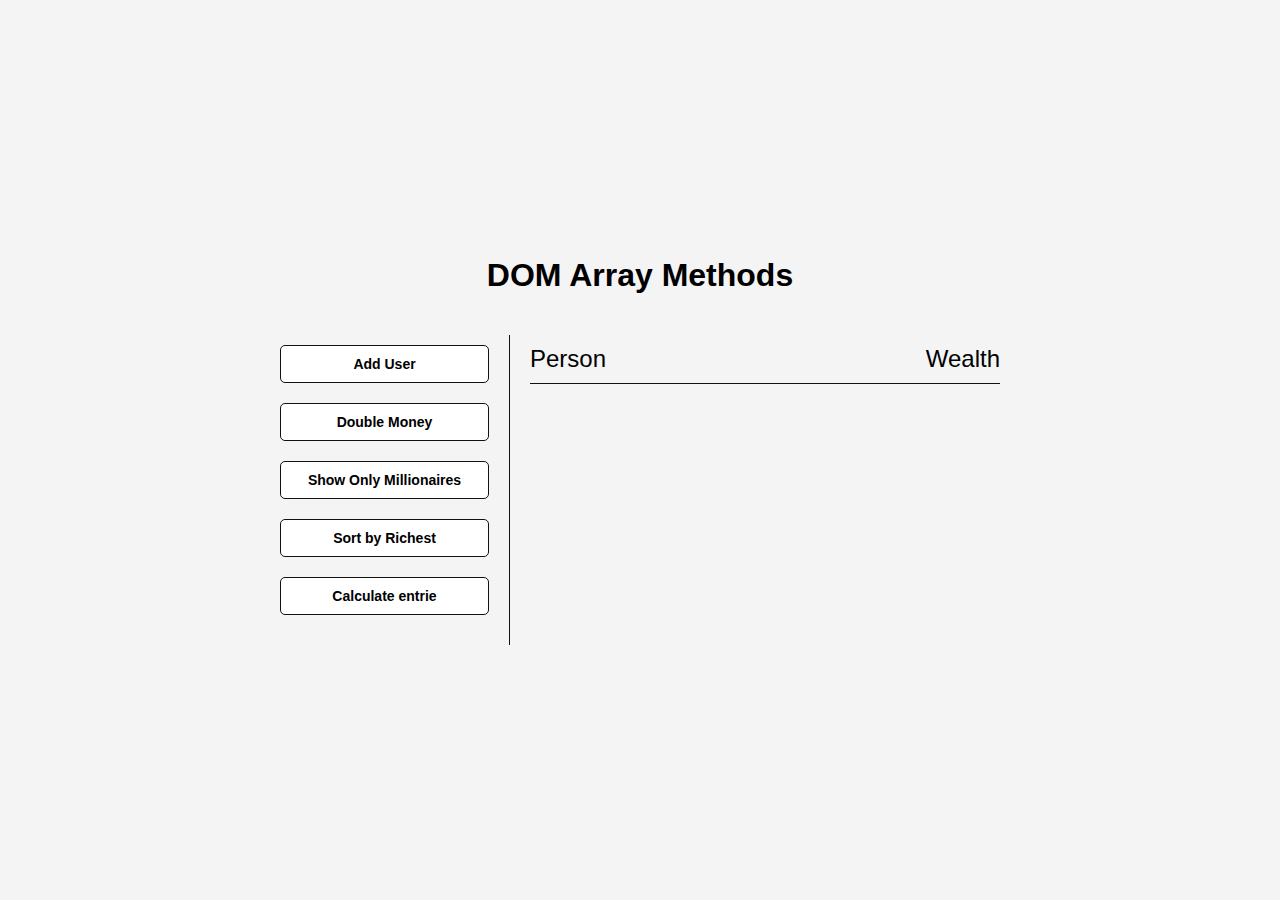
<file: DOM Array Methods/index.html>
<!DOCTYPE html>
<html lang="en">
  <head>
    <meta charset="UTF-8" />
    <meta http-equiv="X-UA-Compatible" content="IE=edge" />
    <meta name="viewport" content="width=device-width, initial-scale=1.0" />
    <link rel="stylesheet" href="style.css" />
    <title>DOM Array Methods</title>
  </head>
  <body>
    <h1>DOM Array Methods</h1>

    <div class="container">
      <aside>
        <button id="add_user">Add User</button>
        <button id="double">Double Money</button>
        <button id="show_millionaires">Show Only Millionaires</button>
        <button id="sort">Sort by Richest</button>
        <button id="calculate_wealth">Calculate entrie</button>
      </aside>

      <main id="main">
        <h2><strong>Person</strong> Wealth</h2>
      </main>
    </div>
    <script src="main.js"></script>
  </body>
</html>
</file>
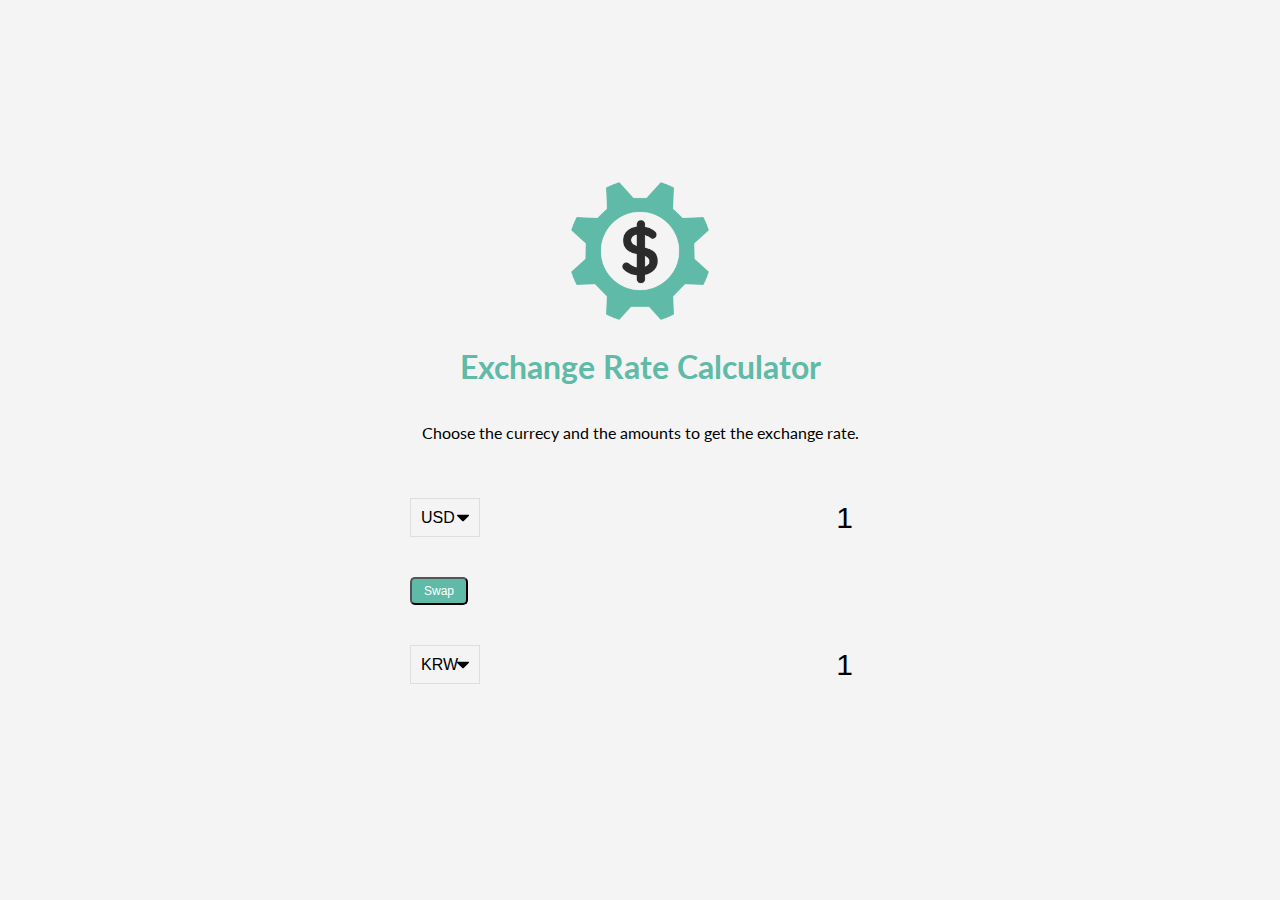
<file: Exchange Rate Calculator/index.html>
<!DOCTYPE html>
<html lang="en">
  <head>
    <meta charset="UTF-8" />
    <meta http-equiv="X-UA-Compatible" content="IE=edge" />
    <meta name="viewport" content="width=device-width, initial-scale=1.0" />
    <link rel="stylesheet" href="style.css" />
    <title>Exchange Rate Calculator</title>
  </head>
  <body>
    <img src="image/money.png" alt="money" class="money-img" />
    <h1>Exchange Rate Calculator</h1>
    <p>Choose the currecy and the amounts to get the exchange rate.</p>

    <div class="container">
      <div class="currency">
        <select id="currency-one">
          <option value="AED">AED</option>
          <option value="ARS">ARS</option>
          <option value="AUD">AUD</option>
          <option value="BGN">BGN</option>
          <option value="BRL">BRL</option>
          <option value="BSD">BSD</option>
          <option value="CAD">CAD</option>
          <option value="CHF">CHF</option>
          <option value="CLP">CLP</option>
          <option value="CNY">CNY</option>
          <option value="COP">COP</option>
          <option value="CZK">CZK</option>
          <option value="DKK">DKK</option>
          <option value="DOP">DOP</option>
          <option value="EGP">EGP</option>
          <option value="EUR">EUR</option>
          <option value="FJD">FJD</option>
          <option value="GBP">GBP</option>
          <option value="GTQ">GTQ</option>
          <option value="HKD">HKD</option>
          <option value="HRK">HRK</option>
          <option value="HUF">HUF</option>
          <option value="IDR">IDR</option>
          <option value="ILS">ILS</option>
          <option value="INR">INR</option>
          <option value="ISK">ISK</option>
          <option value="JPY">JPY</option>
          <option value="KRW">KRW</option>
          <option value="KZT">KZT</option>
          <option value="MXN">MXN</option>
          <option value="MYR">MYR</option>
          <option value="NOK">NOK</option>
          <option value="NZD">NZD</option>
          <option value="PAB">PAB</option>
          <option value="PEN">PEN</option>
          <option value="PHP">PHP</option>
          <option value="PKR">PKR</option>
          <option value="PLN">PLN</option>
          <option value="PYG">PYG</option>
          <option value="RON">RON</option>
          <option value="RUB">RUB</option>
          <option value="SAR">SAR</option>
          <option value="SEK">SEK</option>
          <option value="SGD">SGD</option>
          <option value="THB">THB</option>
          <option value="TRY">TRY</option>
          <option value="TWD">TWD</option>
          <option value="UAH">UAH</option>
          <option value="USD" selected>USD</option>
          <option value="UYU">UYU</option>
          <option value="VND">VND</option>
          <option value="ZAR">ZAR</option>
        </select>
        <input type="number" id="amount-one" placeholder="0" value="1" />
      </div>

      <div class="swap-rate-container">
        <button class="btn" id="swap">Swap</button>
        <div class="rate" id="rate"></div>
      </div>

      <div class="currency">
        <select id="currency-two">
          <option value="AED">AED</option>
          <option value="ARS">ARS</option>
          <option value="AUD">AUD</option>
          <option value="BGN">BGN</option>
          <option value="BRL">BRL</option>
          <option value="BSD">BSD</option>
          <option value="CAD">CAD</option>
          <option value="CHF">CHF</option>
          <option value="CLP">CLP</option>
          <option value="CNY">CNY</option>
          <option value="COP">COP</option>
          <option value="CZK">CZK</option>
          <option value="DKK">DKK</option>
          <option value="DOP">DOP</option>
          <option value="EGP">EGP</option>
          <option value="EUR">EUR</option>
          <option value="FJD">FJD</option>
          <option value="GBP">GBP</option>
          <option value="GTQ">GTQ</option>
          <option value="HKD">HKD</option>
          <option value="HRK">HRK</option>
          <option value="HUF">HUF</option>
          <option value="IDR">IDR</option>
          <option value="ILS">ILS</option>
          <option value="INR">INR</option>
          <option value="ISK">ISK</option>
          <option value="JPY">JPY</option>
          <option value="KRW" selected>KRW</option>
          <option value="KZT">KZT</option>
          <option value="MXN">MXN</option>
          <option value="MYR">MYR</option>
          <option value="NOK">NOK</option>
          <option value="NZD">NZD</option>
          <option value="PAB">PAB</option>
          <option value="PEN">PEN</option>
          <option value="PHP">PHP</option>
          <option value="PKR">PKR</option>
          <option value="PLN">PLN</option>
          <option value="PYG">PYG</option>
          <option value="RON">RON</option>
          <option value="RUB">RUB</option>
          <option value="SAR">SAR</option>
          <option value="SEK">SEK</option>
          <option value="SGD">SGD</option>
          <option value="THB">THB</option>
          <option value="TRY">TRY</option>
          <option value="TWD">TWD</option>
          <option value="UAH">UAH</option>
          <option value="USD">USD</option>
          <option value="UYU">UYU</option>
          <option value="VND">VND</option>
          <option value="ZAR">ZAR</option>
        </select>
        <input type="number" id="amount-two" placeholder="0" value="1" />
      </div>
    </div>

    <script src="main.js"></script>
  </body>
</html>
</file>
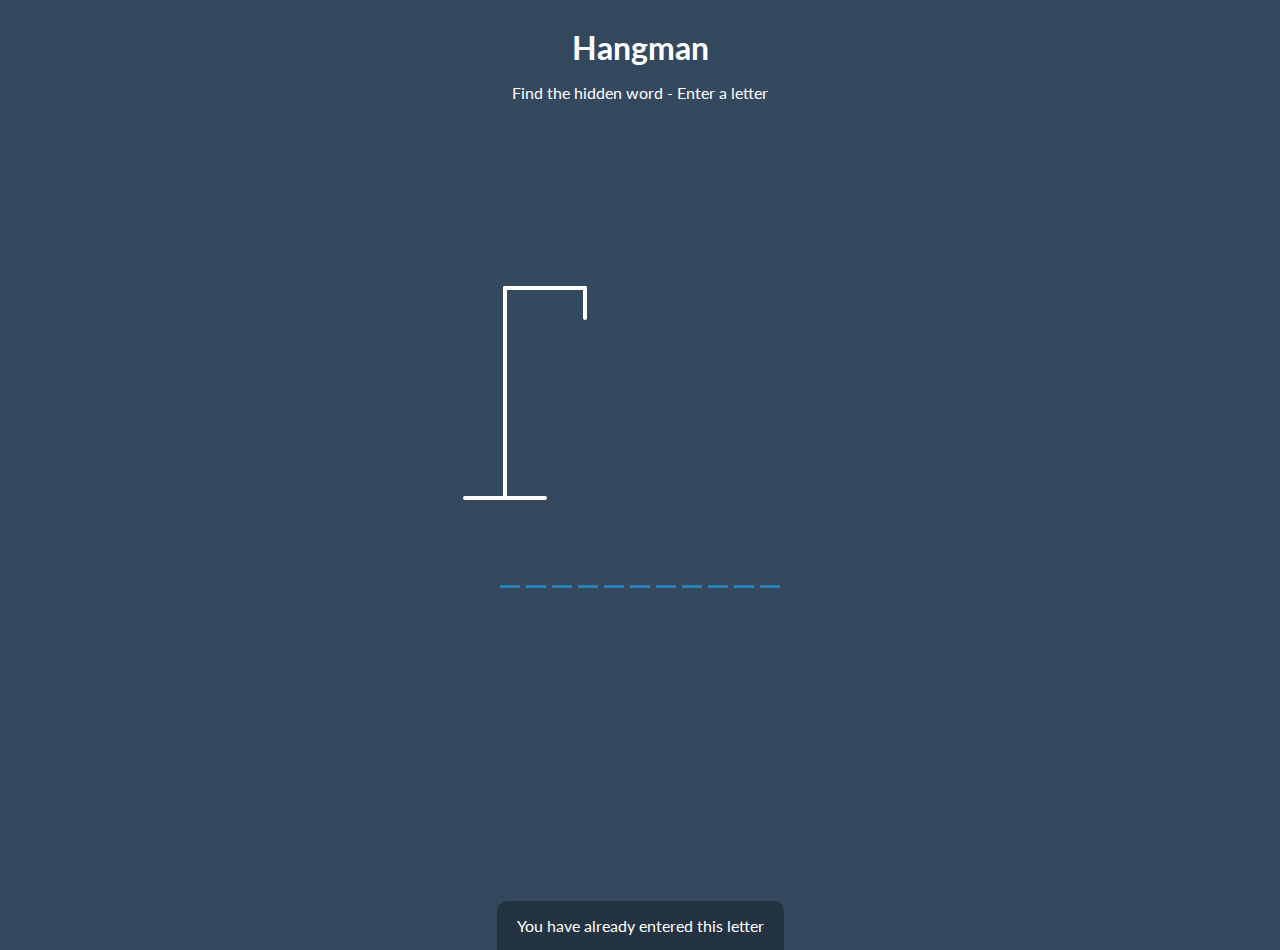
<file: Hangman Game/index.html>
<!DOCTYPE html>
<html lang="en">
  <head>
    <meta charset="UTF-8" />
    <meta http-equiv="X-UA-Compatible" content="IE=edge" />
    <meta name="viewport" content="width=device-width, initial-scale=1.0" />
    <link rel="stylesheet" href="style.css" />
    <title>Hangman</title>
  </head>
  <body>
    <h1>Hangman</h1>
    <p>Find the hidden word - Enter a letter</p>
    <div class="game-container">
      <svg height="250" width="200" class="figure-container">
        <!-- Rod -->
        <line x1="60" y1="20" x2="140" y2="20" />
        <line x1="140" y1="20" x2="140" y2="50" />
        <line x1="60" y1="20" x2="60" y2="230" />
        <line x1="20" y1="230" x2="100" y2="230" />

        <!-- Head -->
        <circle cx="140" cy="70" r="20" class="figure-part" />

        <!-- Body -->
        <line x1="140" y1="90" x2="140" y2="150" class="figure-part" />

        <!-- Arms -->
        <line x1="140" y1="120" x2="120" y2="100" class="figure-part" />
        <line x1="140" y1="120" x2="160" y2="100" class="figure-part" />

        <!-- Legs -->
        <line x1="140" y1="150" x2="120" y2="180" class="figure-part" />
        <line x1="140" y1="150" x2="160" y2="180" class="figure-part" />
      </svg>

      <div class="wrong-letters-container">
        <div class="wrong-letters"></div>
      </div>

      <div class="word" id="word"></div>
    </div>

    <!-- Container for final message -->
    <div class="popup-container" id="popup-container">
      <div class="popup">
        <h2 id="final-message"></h2>
        <button id="play-again">Play Again</button>
      </div>
    </div>

    <!-- Notification -->
    <div class="notification-container" id="notification-container">
      <p>You have already entered this letter</p>
    </div>
    <script src="main.js"></script>
  </body>
</html>
</file>
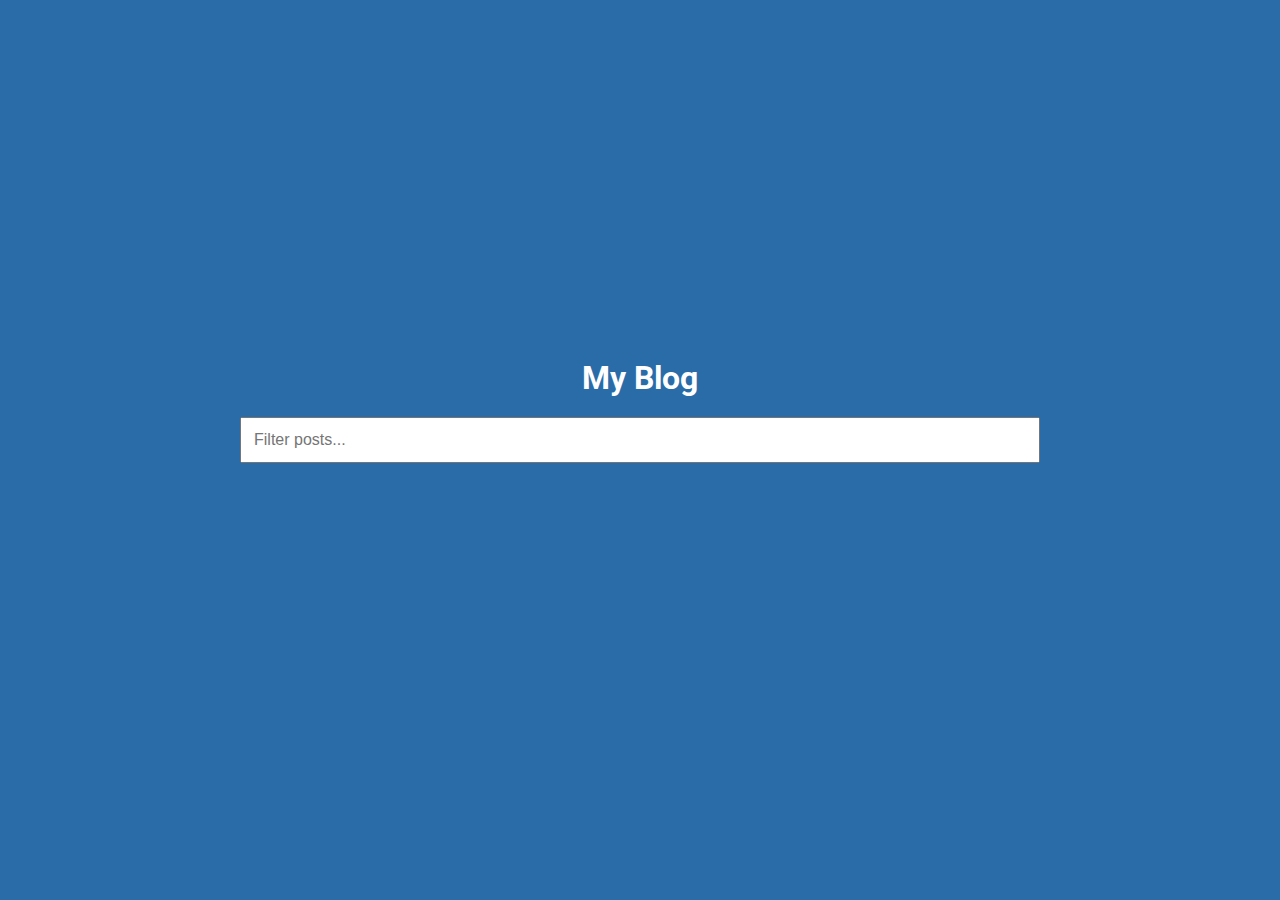
<file: Infinite Scroll Posts/index.html>
<!DOCTYPE html>
<html lang="en">
  <head>
    <meta charset="UTF-8" />
    <meta http-equiv="X-UA-Compatible" content="IE=edge" />
    <meta name="viewport" content="width=device-width, initial-scale=1.0" />
    <link rel="stylesheet" href="style.css" />
    <title>My Blog</title>
  </head>
  <body>
    <h1>My Blog</h1>
    <div class="filter-container">
      <input
        type="text"
        name=""
        id="filter"
        class="filter"
        placeholder="Filter posts..."
      />
    </div>

    <div id="posts-container"></div>

    <div id="posts-container"></div>

    <div class="loader">
      <div class="circle"></div>
      <div class="circle"></div>
      <div class="circle"></div>
    </div>

    <script src="main.js"></script>
  </body>
</html>
</file>
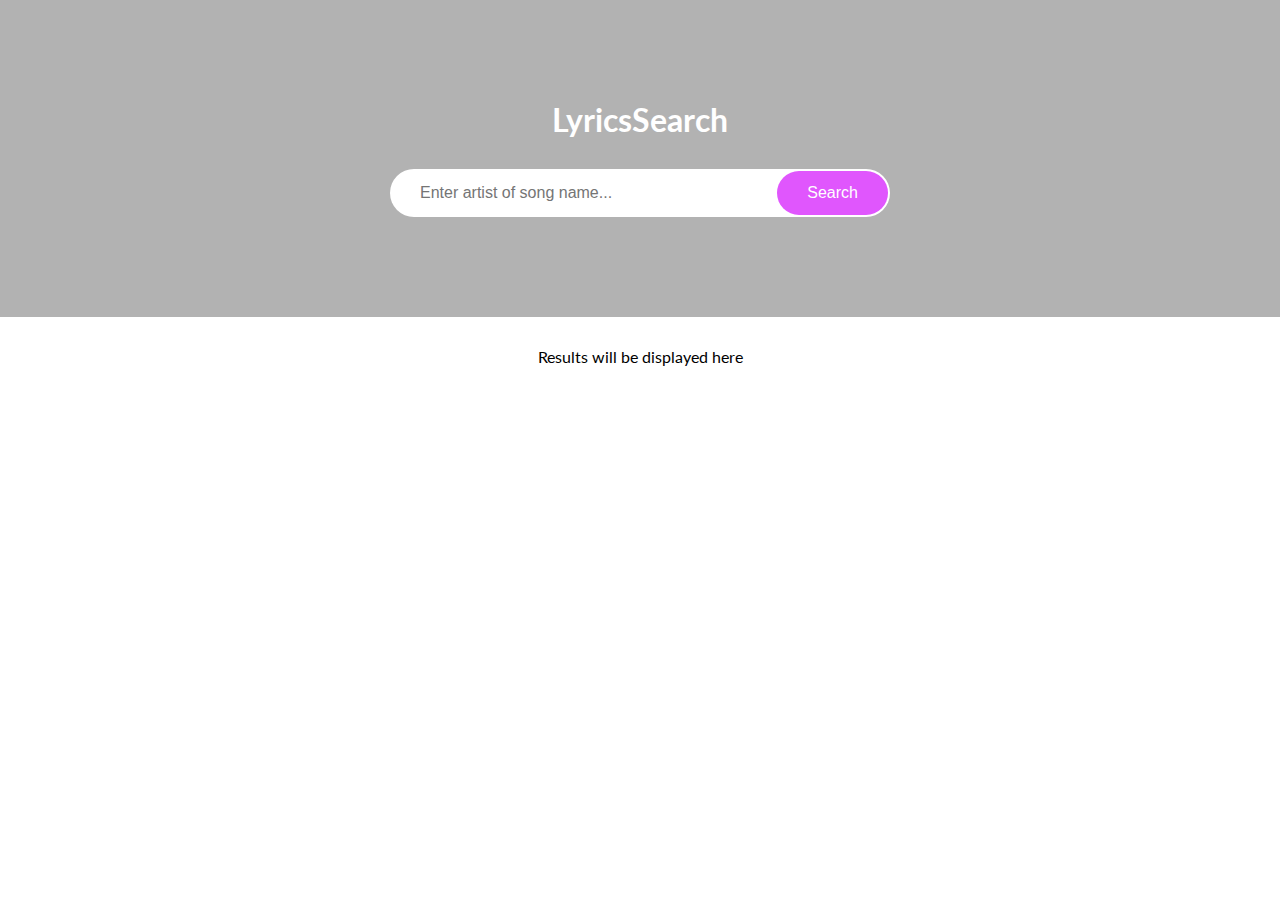
<file: Lyrics Search App/index.html>
<!DOCTYPE html>
<html lang="en">
  <head>
    <meta charset="UTF-8" />
    <meta http-equiv="X-UA-Compatible" content="IE=edge" />
    <meta name="viewport" content="width=device-width, initial-scale=1.0" />
    <link rel="stylesheet" href="style.css" />
    <title>LyricsSearch</title>
  </head>
  <body>
    <header>
      <h1>LyricsSearch</h1>

      <form id="form">
        <input
          type="text"
          id="search"
          placeholder="Enter artist of song name..."
        />
        <button>Search</button>
      </form>
    </header>

    <div id="result" class="container">
      <p>Results will be displayed here</p>
    </div>

    <div id="more" class="container centered"></div>
    <script src="main.js"></script>
  </body>
</html>
</file>
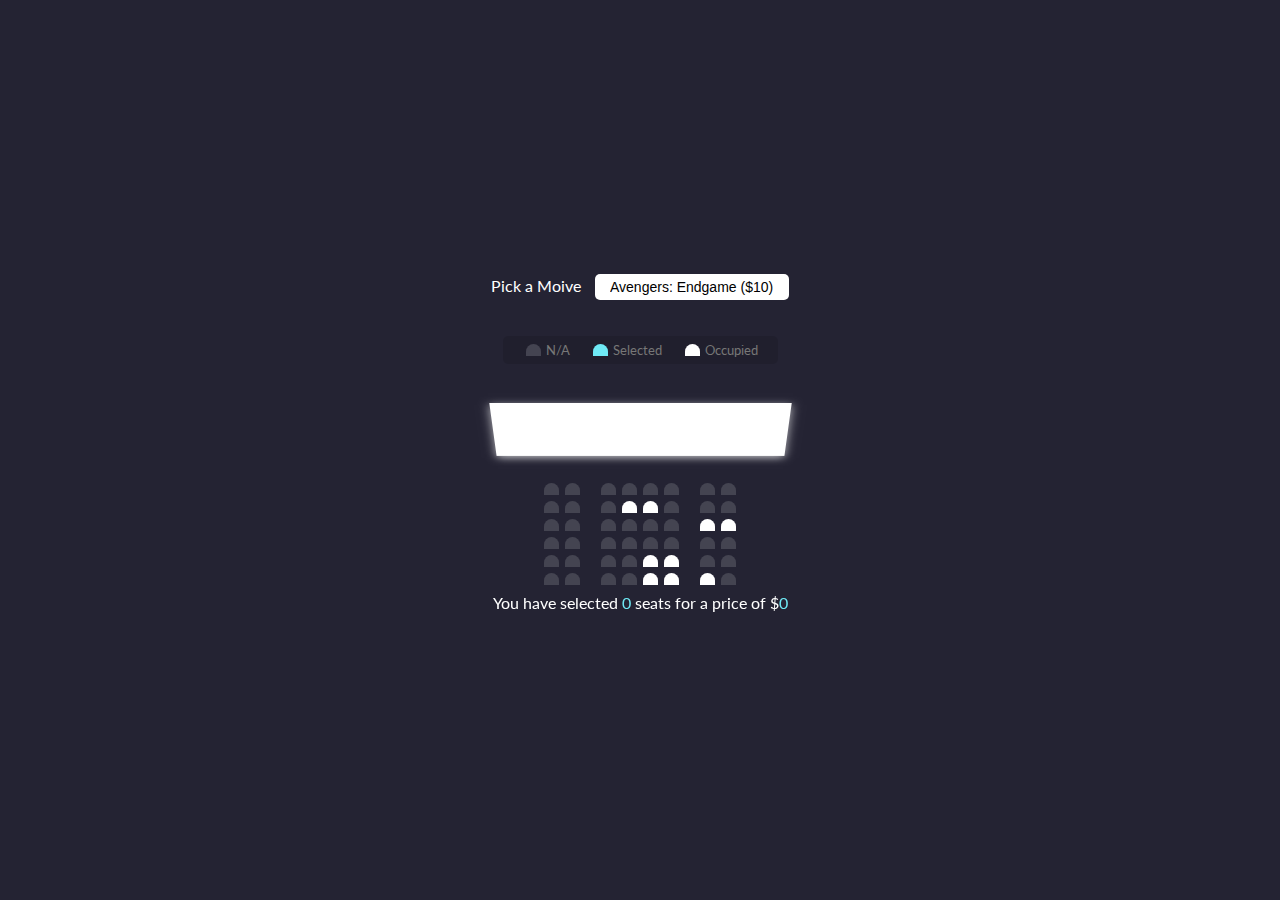
<file: Movie seat booking/index.html>
<!DOCTYPE html>
<html lang="en">
<head>
    <meta charset="UTF-8">
    <meta http-equiv="X-UA-Compatible" content="IE=edge">
    <meta name="viewport" content="width=device-width, initial-scale=1.0">
    <link rel="stylesheet" href="https://cdnjs.cloudflare.com/ajax/libs/font-awesome/6.1.1/css/all.min.css">
    <link rel="stylesheet" href="style.css">
    <title>Movie Seat Booking</title>
</head>
<body>
    <div class="movie-container">
        <label for="movie">Pick a Moive</label>
        <select id="movie" class="class">
            <option value="10">Avengers: Endgame ($10)</option>
            <option value="12">Joker ($12)</option>
            <option value="8">Toy Story 4 ($8)</option>
            <option value="9">The Lion King ($9)</option>
        </select>
    </div>

    <ul class = 'showcase'>
        <li>
            <div class="seat"></div>
            <small>N/A</small>
        </li>
        <li>
            <div class="seat selected"></div>
            <small>Selected</small>
        </li>
        <li>
            <div class="seat occupied"></div>
            <small>Occupied</small>
        </li>
    </ul>

    <div class="container">
        <div class="screen"></div>

        <div class="row">
            <div class="seat"></div>
            <div class="seat"></div>
            <div class="seat"></div>
            <div class="seat"></div>
            <div class="seat"></div>
            <div class="seat"></div>
            <div class="seat"></div>
            <div class="seat"></div>
        </div>

        <div class="row">
            <div class="seat"></div>
            <div class="seat"></div>
            <div class="seat"></div>
            <div class="seat occupied"></div>
            <div class="seat occupied"></div>
            <div class="seat"></div>
            <div class="seat"></div>
            <div class="seat"></div>
        </div>

        <div class="row">
            <div class="seat"></div>
            <div class="seat"></div>
            <div class="seat"></div>
            <div class="seat"></div>
            <div class="seat"></div>
            <div class="seat"></div>
            <div class="seat occupied"></div>
            <div class="seat occupied"></div>
        </div>

        <div class="row">
            <div class="seat"></div>
            <div class="seat"></div>
            <div class="seat"></div>
            <div class="seat"></div>
            <div class="seat"></div>
            <div class="seat"></div>
            <div class="seat"></div>
            <div class="seat"></div>
        </div>

        <div class="row">
            <div class="seat"></div>
            <div class="seat"></div>
            <div class="seat"></div>
            <div class="seat"></div>
            <div class="seat occupied"></div>
            <div class="seat occupied"></div>
            <div class="seat"></div>
            <div class="seat"></div>
        </div>

        <div class="row">
            <div class="seat"></div>
            <div class="seat"></div>
            <div class="seat"></div>
            <div class="seat"></div>
            <div class="seat occupied"></div>
            <div class="seat occupied"></div>
            <div class="seat occupied"></div>
            <div class="seat"></div>
        </div>

        
    <p class="text">You have selected <span id='count'>0</span> seats for a price of $<span id="total">0</span></p>

    <script src ='main.js'></script>
</body>
</html>
</file>
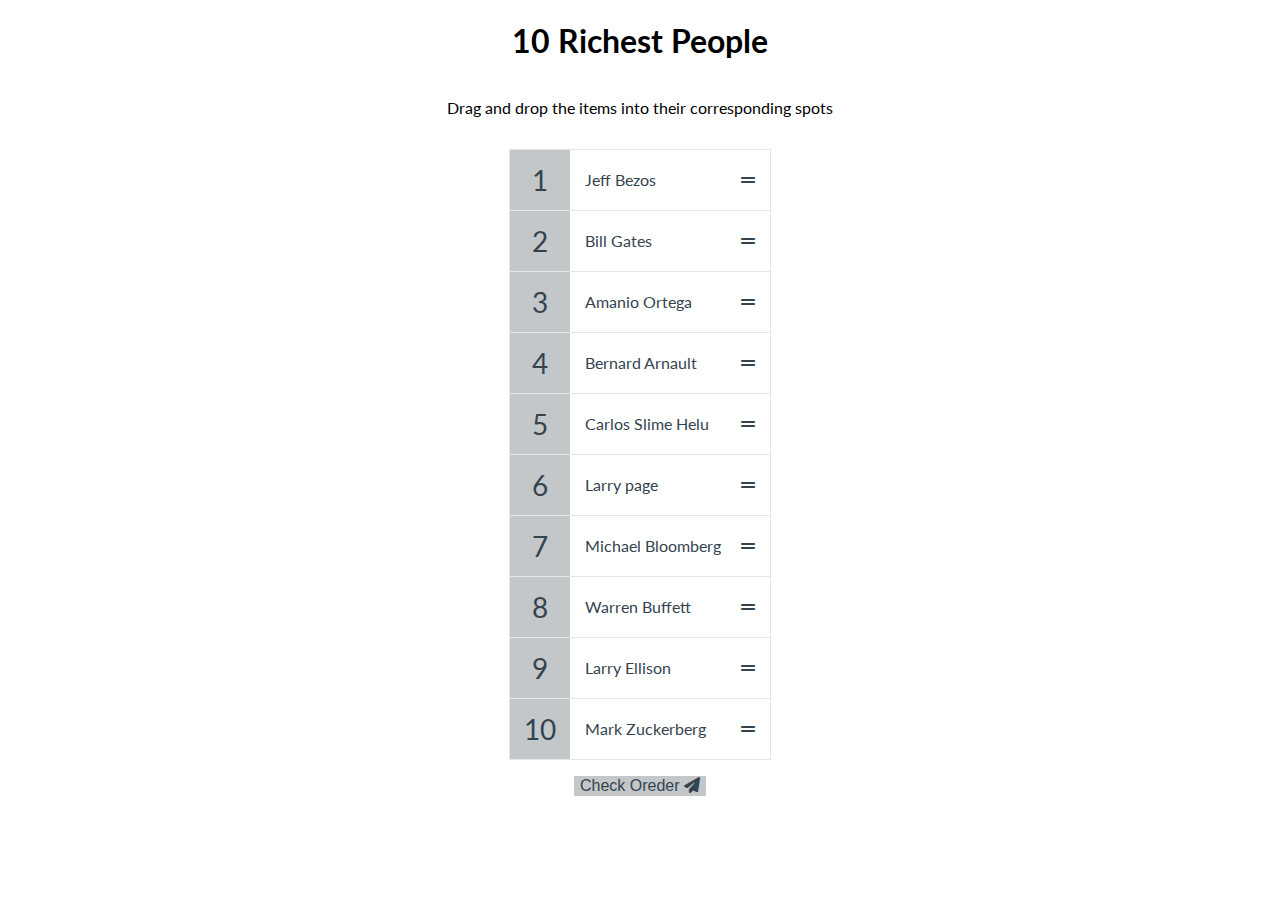
<file: Sortable List/index.html>
<!DOCTYPE html>
<html lang="en">
  <head>
    <meta charset="UTF-8" />
    <meta http-equiv="X-UA-Compatible" content="IE=edge" />
    <meta name="viewport" content="width=device-width, initial-scale=1.0" />
    <link
      rel="stylesheet"
      href="https://cdnjs.cloudflare.com/ajax/libs/font-awesome/6.1.1/css/all.min.css"
    />
    <link rel="stylesheet" href="style.css" />
    <title>Top 10 Richest People</title>
  </head>
  <body>
    <h1>10 Richest People</h1>
    <p>Drag and drop the items into their corresponding spots</p>
    <ul class="draggable-list" id="draggable-list"></ul>
    <button class="check-btn" id="check">
      Check Oreder
      <i class="fas fa-paper-plane"></i>
    </button>

    <script src="main.js"></script>
  </body>
</html>
</file>
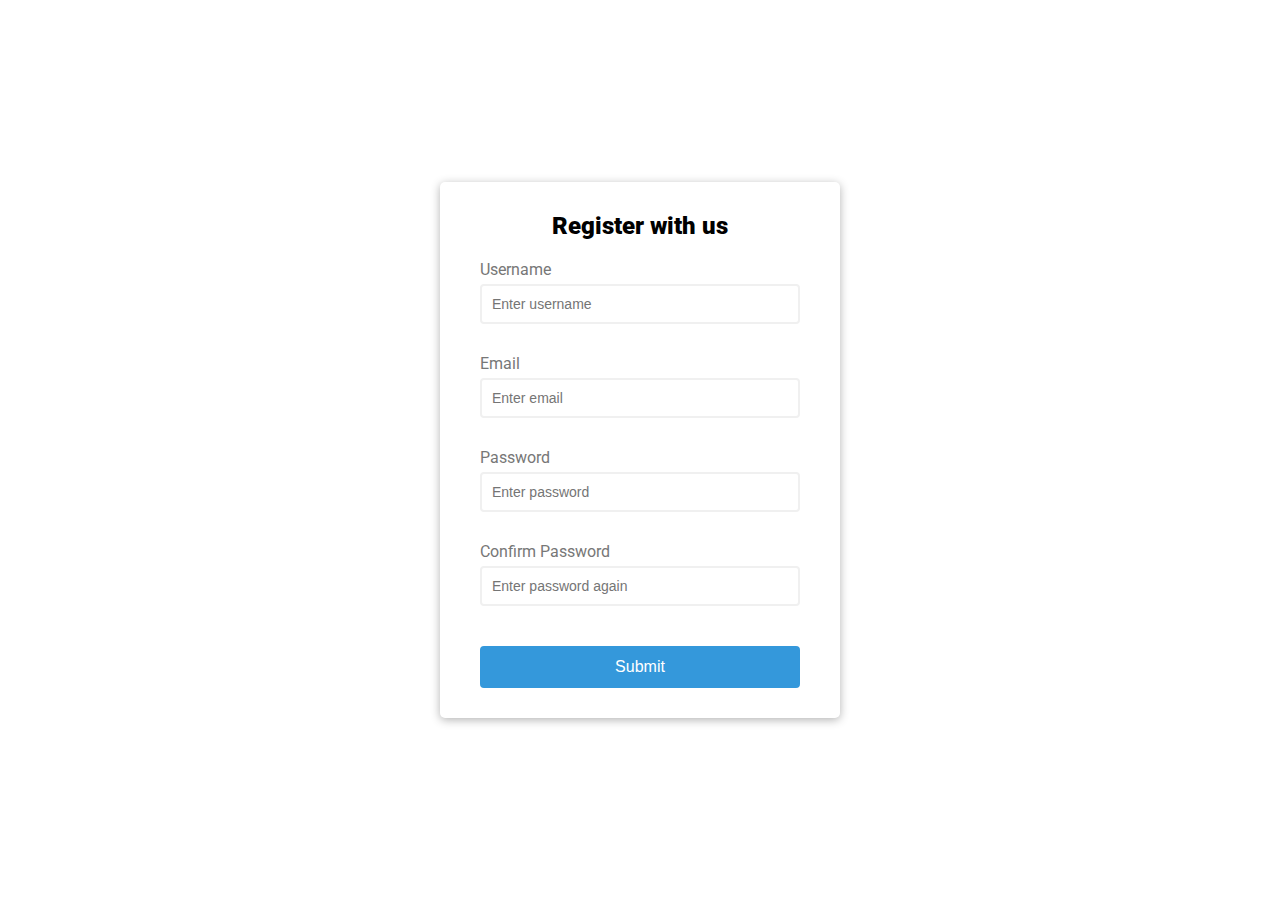
<file: User register with vaild judgemnet/index.html>
<!DOCTYPE html>
<html lang="en">
<head>
    <meta charset="UTF-8">
    <meta http-equiv="X-UA-Compatible" content="IE=edge">
    <meta name="viewport" content="width=device-width, initial-scale=1.0">
    <link rel="stylesheet" href="https://cdnjs.cloudflare.com/ajax/libs/font-awesome/6.1.1/css/all.min.css">
    <link rel="stylesheet" href="style.css">
    <title>Form Validator</title>
</head>
<body>
    <div class="container">
        <form id='form' class ='form'>
            <h2><strong>Register with us</strong></h2>
            <div class="form-control">                
                <label for="username">Username</label>
                <input id = 'username' type="text" placeholder="Enter username">
                <small>Error message</small>
            </div>
            <div class="form-control">
                <label for="email">Email</label>
                <input id = 'email' type="email" placeholder="Enter email">
                <small>Error message</small>
            </div>
            <div class="form-control">
                <label for="password">Password</label>
                <input id = 'password' type="password" placeholder="Enter password">
                <small>Error message</small>
            </div>
            <div class="form-control">
                <label for="password2">Confirm Password</label>
                <input id = 'password2' type="password" placeholder="Enter password again">
                <small>Error message</small>
            </div>
            <button class="button">Submit</button>
        </form>
    </div>

    <script src ='main.js'></script>
</body>
</html>
</file>
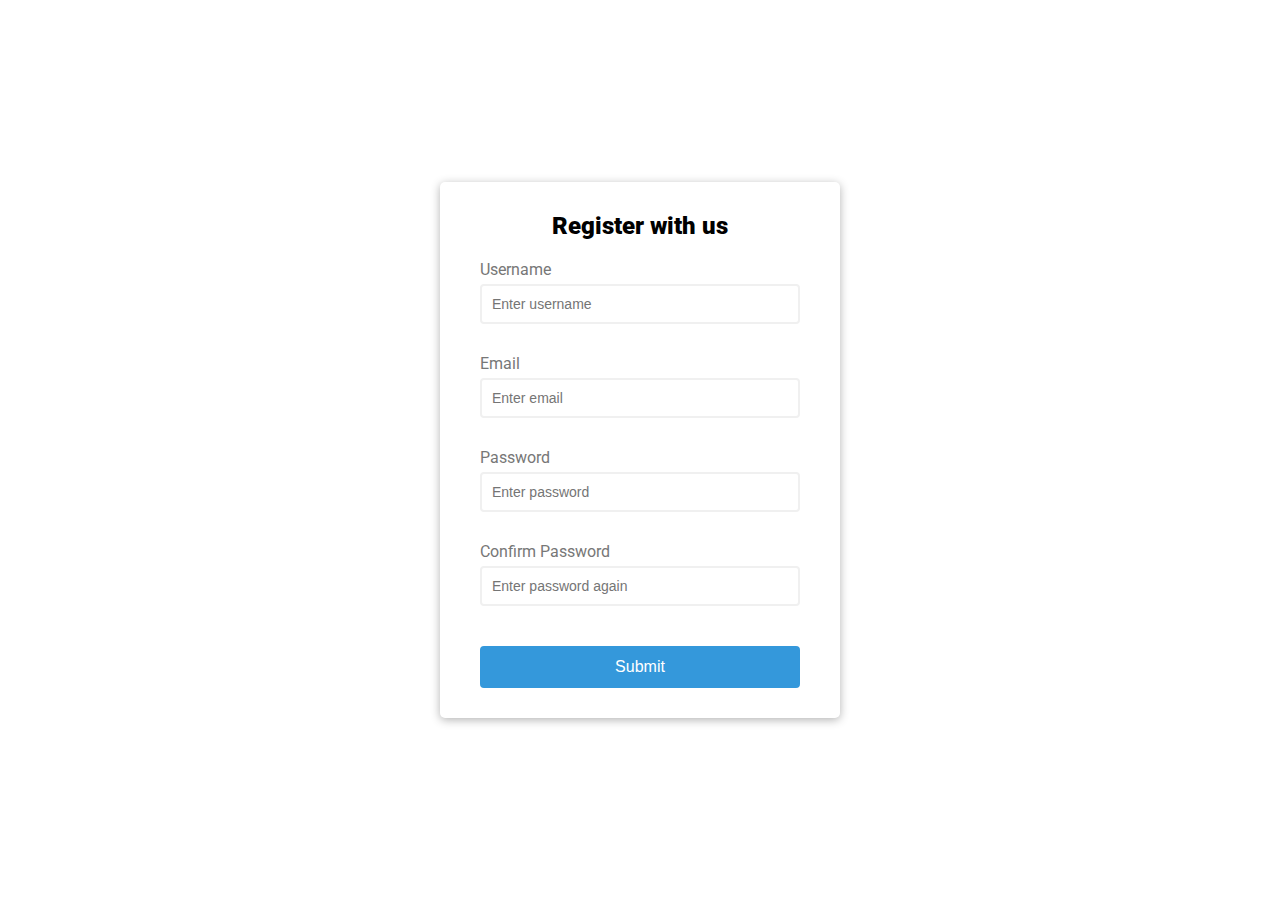
<file: User register with vaild judgment/index.html>
<!DOCTYPE html>
<html lang="en">
<head>
    <meta charset="UTF-8">
    <meta http-equiv="X-UA-Compatible" content="IE=edge">
    <meta name="viewport" content="width=device-width, initial-scale=1.0">
    <link rel="stylesheet" href="https://cdnjs.cloudflare.com/ajax/libs/font-awesome/6.1.1/css/all.min.css">
    <link rel="stylesheet" href="style.css">
    <title>Form Validator</title>
</head>
<body>
    <div class="container">
        <form id='form' class ='form'>
            <h2><strong>Register with us</strong></h2>
            <div class="form-control">                
                <label for="username">Username</label>
                <input id = 'username' type="text" placeholder="Enter username">
                <small>Error message</small>
            </div>
            <div class="form-control">
                <label for="email">Email</label>
                <input id = 'email' type="email" placeholder="Enter email">
                <small>Error message</small>
            </div>
            <div class="form-control">
                <label for="password">Password</label>
                <input id = 'password' type="password" placeholder="Enter password">
                <small>Error message</small>
            </div>
            <div class="form-control">
                <label for="password2">Confirm Password</label>
                <input id = 'password2' type="password" placeholder="Enter password again">
                <small>Error message</small>
            </div>
            <button class="button">Submit</button>
        </form>
    </div>

    <script src ='main.js'></script>
</body>
</html>
</file>
<file: DOM Array Methods/style.css>
* {
  box-sizing: border-box;
}

body {
  font-family: Arial, sans-serif;
  background-color: #f4f4f4;
  display: flex;
  flex-direction: column;
  justify-content: center;
  align-items: center;
  min-height: 100vh;
  margin: 0;
}

.container {
  display: flex;
  padding: 20px;
  margin: 0 auto;
  max-width: 100%;
  width: 800px;
}

aside {
  padding: 10px 20px;
  width: 250px;
  border-right: 1px solid #111;
}

button {
  background-color: #fff;
  border: solid 1px #111;
  border-radius: 5px;
  cursor: pointer;
  display: block;
  width: 100%;
  padding: 10px;
  margin-bottom: 20px;
  font-weight: bold;
  font-size: 14px;
  transition: all 0.3s;
}

button:focus {
  outline: none;
}

button:hover {
  transform: scale(1.02);
  background-color: #999;
  color: #777;
}

main {
  flex: 1;
  padding: 10px 20px;
}

h2 {
  border-bottom: 1px solid #111;
  padding-bottom: 10px;
  display: flex;
  justify-content: space-between;
  font-weight: 300;
  margin: 0 0 20px;
}

h3 {
  background-color: #f4f4f4;
  border-bottom: 1px solid #111;
  padding-bottom: 10px;
  display: flex;
  justify-content: space-between;
  font-weight: 300;
  margin: 20px 0 0;
}

.person {
  display: flex;
  justify-content: space-between;
  font-size: 20px;
  margin-bottom: 10px;
}
</file>
<file: Exchange Rate Calculator/style.css>
@import url('https://fonts.googleapis.com/css2?family=Lato:ital,wght@0,700;1,400&display=swap');

:root {
  --primary-color: #5fbaa7;
}

* {
  box-sizing: border-box;
}

body {
  font-family: 'Lato', sans-serif;
  background-color: #f4f4f4;
  display: flex;
  flex-direction: column;
  align-items: center;
  justify-content: center;
  height: 100vh;
  margin: 0;
  padding: 20px;
}

h1 {
  color: var(--primary-color);
}

p {
  text-align: center;
}

.btn {
  color: #fff;
  background-color: var(--primary-color);
  cursor: pointer;
  border-radius: 5px;
  font-size: 12px;
  padding: 5px 12px;
}

.money-img {
  width: 150px;
}

.currency {
  padding: 40px 0;
  display: flex;
  align-items: center;
  justify-content: space-between;
}

.currency select {
  padding: 10px 20px 10px 10px;
  -moz-appearance: none;
  -webkit-appearance: none;
  appearance: none;
  border: 1px solid #dedede;
  font-size: 16px;
  background-color: transparent;
  background-image: url('data:image/svg+xml;charset=US-ASCII,%3Csvg%20xmlns%3D%22http%3A%2F%2Fwww.w3.org%2F2000%2Fsvg%22%20width%3D%22292.4%22%20height%3D%22292.4%22%3E%3Cpath%20fill%3D%22%20000002%22%20d%3D%22M287%2069.4a17.6%2017.6%200%200%200-13-5.4H18.4c-5%200-9.3%201.8-12.9%205.4A17.6%2017.6%200%200%200%200%2082.2c0%205%201.8%209.3%205.4%2012.9l128%20127.9c3.6%203.6%207.8%205.4%2012.8%205.4s9.2-1.8%2012.8-5.4L287%2095c3.5-3.5%205.4-7.8%205.4-12.8%200-5-1.9-9.2-5.5-12.8z%22%2F%3E%3C%2Fsvg%3E');
  background-position: right 10px top 50%, 0, 0;
  background-size: 12px auto, 100%;
  background-repeat: no-repeat;
}

.currency input {
  border: 0;
  background: transparent;
  font-size: 30px;
  text-align: right;
}

.swap-rate-container {
  display: flex;
  align-items: center;
  justify-content: space-between;
}

.rate {
  color: var(--primary-color);
  font-size: 14px;
  padding: 0 10px;
}

select:focus,
input:focus,
button:focus {
  outline: 0;
}

@media (max-width: 600px) {
  .currency input {
    width: 200px;
  }
}
</file>
<file: Hangman Game/style.css>
@import url('https://fonts.googleapis.com/css2?family=Lato:ital,wght@0,700;1,400&display=swap');

* {
  box-sizing: border-box;
}

body {
  font-family: 'Lato', sans-serif;
  background-color: #34495e;
  color: #fff;
  display: flex;
  flex-direction: column;
  align-items: center;
  justify-content: center;
  height: 80vh;
  overflow: hidden;
}

h1 {
  margin: 20px 0 0;
}

.game-container {
  padding: 20px 30px;
  position: relative;
  margin: auto;
  height: 350px;
  width: 450px;
}

.wrong-letters-container {
  position: absolute;
  top: 20px;
  right: 20px;
  display: flex;
  flex-direction: column;
  text-align: right;
}

.wrong-letters-container p {
  margin: 0 0 5px;
}

.wrong-letters-container span {
  font-size: 24px;
}

.word {
  display: flex;
  position: absolute;
  bottom: 10px;
  left: 50%;
  transform: translateX(-50%);
}

.letter {
  border-bottom: 3px solid #2980b9;
  display: inline-flex;
  font-size: 30px;
  align-items: center;
  justify-content: center;
  margin: 0 3px;
  height: 50px;
  width: 20px;
}

.figure-container {
  fill: transparent;
  stroke: #fff;
  stroke-width: 4px;
  stroke-linecap: round;
}

.figure-part {
  display: none;
}

.popup-container {
  background-color: rgba(0, 0, 0, 0.3);
  position: fixed;
  top: 0;
  bottom: 0;
  right: 0;
  left: 0;
  display: flex;
  align-items: center;
  justify-content: center;
  display: none;
}

.popup {
  background-color: #2980b9;
  border-radius: 5px;
  box-shadow: 0 15px 10px 3px rgba(0, 0, 0, 0.1);
  padding: 20px;
  text-align: center;
}

.popup button {
  cursor: pointer;
  background-color: #fff;
  color: #2980b9;
  border: 0;
  margin-top: 20px;
  padding: 12px 20px;
  font-size: 16px;
}

.popup button:active {
  transform: scale(0.98);
}

.popup button:focus {
  outline: 0;
}

.notification-container {
  background-color: rgba(0, 0, 0, 0.3);
  border-radius: 10px 10px 0 0;
  padding: 15px 20px;
  position: absolute;
  bottom: -50px;
  transition: transform 0.3s ease-in-out;
}

.notification-container p {
  margin: 0;
}

.notification-container.show {
  transform: translateY(-50px);
}
</file>
<file: Infinite Scroll Posts/style.css>
@import url('https://fonts.googleapis.com/css2?family=Roboto:ital,wght@0,700;1,400&display=swap');

* {
  box-sizing: border-box;
}

body {
  font-family: 'Roboto', sans-serif;
  background-color: #296ca8;
  color: #fff;
  display: flex;
  flex-direction: column;
  justify-content: center;
  align-items: center;
  min-height: 100vh;
  margin: 0;
  padding-bottom: 100px;
}

h1 {
  margin-bottom: 0;
  text-align: center;
}

.filter-container {
  margin-top: 20px;
  width: 80vw;
  max-width: 800px;
}

.filter {
  width: 100%;
  padding: 12px;
  font-size: 16px;
}

.post {
  position: relative;
  background-color: #4992d3;
  box-shadow: 0 2px 4px rgba(0, 0, 0, 0.3);
  border-radius: 3px;
  padding: 20px;
  margin: 40px 0;
  display: flex;
  width: 80vw;
  max-width: 800px;
}

.post .post-title {
  margin: 0;
}

.post .post-body {
  margin: 15px 0 0;
  line-height: 1.3;
}

.post .post-info {
  margin-left: 20px;
}

.post .number {
  position: absolute;
  top: -15px;
  left: -15px;
  font-size: 15px;
  width: 40px;
  height: 40px;
  border-radius: 50%;
  background-color: #fff;
  color: #296ca8;
  display: flex;
  align-items: center;
  justify-content: center;
  padding: 7px 10px;
}

.loader {
  opacity: 0;
  display: flex;
  position: fixed;
  bottom: 50px;
  transition: opacity 0.3s ease-in;
}

.loader.show {
  opacity: 1;
}

.circle {
  background-color: #fff;
  width: 10px;
  height: 10px;
  border-radius: 50%;
  margin: 5px;
  animation: bounce 0.5s ease-in infinite;
}

.circle:nth-of-type(2) {
  animation-delay: 0.1s;
}

.circle:nth-of-type(3) {
  animation-delay: 0.3s;
}

@keyframes bounce {
  0%,
  100% {
    transform: translateY(0);
  }

  50% {
    transform: translateY(-10px);
  }
}
</file>
<file: Lyrics Search App/style.css>
@import url('https://fonts.googleapis.com/css2?family=Lato:ital,wght@0,700;1,400&display=swap');

* {
  box-sizing: border-box;
}

body {
  font-family: 'Lato', sans-serif;
  background-color: #fff;
  margin: 0;
}

button {
  cursor: pointer;
}

button:active {
  transform: scale(0.95);
}

input:focus,
button:focus {
  outline: none;
}

header {
  background-image: url('https://images.unsplash.com/photo-1541689592655-f5f52825a3b8?ixlib=rb-1.2.1&ixid=MnwxMjA3fDB8MHxwaG90by1wYWdlfHx8fGVufDB8fHx8&auto=format&fit=crop&w=650&q=80');
  background-repeat: no-repeat;
  background-size: cover;
  background-position: center center;
  color: #fff;
  display: flex;
  flex-direction: column;
  align-items: center;
  justify-content: center;
  padding: 100px 0;
  position: relative;
}

header::after {
  content: '';
  position: absolute;
  top: 0;
  left: 0;
  height: 100%;
  width: 100%;
  background-color: rgba(0, 0, 0, 0.3);
}

header * {
  z-index: 1;
}

header h1 {
  margin: 0 0 30px;
}

form {
  position: relative;
  width: 500px;
  max-width: 100%;
}

form input {
  border: 0;
  border-radius: 50px;
  font-size: 16px;
  padding: 15px 30px;
  width: 100%;
}

form button {
  position: absolute;
  top: 2px;
  right: 2px;
  background-color: #e056fd;
  border: 0;
  border-radius: 50px;
  color: #fff;
  font-size: 16px;
  padding: 13px 30px;
}

.btn {
  background-color: #8d56fd;
  border: 0;
  border-radius: 10px;
  color: #fff;
  padding: 4px 10px;
}

ul.songs {
  list-style-type: none;
  padding: 0;
}

ul.songs li {
  display: flex;
  align-items: center;
  justify-content: space-between;
  margin: 10px 0;
}

.container {
  margin: 30px auto;
  max-width: 100%;
  width: 500px;
}

.container h2 {
  font-weight: 300;
}

.container p {
  text-align: center;
}

.centered {
  display: flex;
  justify-content: center;
}

.centered button {
  transform: scale(1.3);
  margin: 15px;
}
</file>
<file: Movie seat booking/style.css>
@import url('https://fonts.googleapis.com/css2?family=Lato:ital,wght@0,700;1,400&display=swap');

* {
    box-sizing: border-box;
}

body {
    font-family:'Lato', sans-serif;
    background-color: #242333;
    color: #fff;
    display: flex;
    flex-direction: column;
    justify-content: center;
    align-items: center;
    height: 100vh;
    margin: 0;
}

.movie-container {
    margin: 20px 0;
}

.movie-container select {
    background-color: #fff;
    border: 0; 
    border-radius: 5px;
    font-size: 14px;
    margin-left: 10px;
    padding: 5px 15px 5px 15px;
    -moz-appearance: none;
    -webkit-appearance: none;
    appearance: none;
}

.seat {
    background-color: #444451;
    height: 12px;
    width: 15px;
    margin: 3px;
    border-top-left-radius: 10px;
    border-top-right-radius: 10px;
}

.seat.selected {
    background-color: #6feaf6;
}

.seat.occupied {
    background-color: #fff;
}

.seat:nth-of-type(2) {
    margin-right: 18px;
}

.seat:nth-last-of-type(2) {
    margin-left: 18px;
}

.row {
    display: flex;
    justify-content: center;
}    

.seat:not(.occupied):hover {
    cursor: pointer;
    transform: scale(1.2);
}

.showcase .seat:not(.occupied):hover {
    cursor: default;
    transform: scale(1);
}

.showcase {
    background-color: rgba(0, 0, 0, 0.1);
    padding: 5px 10px;
    border-radius: 5px;
    color: #777;
    list-style: none;
    display: flex;
    justify-items: space-between;
}

.showcase li {
    display: flex;
    align-items: center;
    justify-content: center;
    margin: 0 10px;
}

.showcase li small {
    margin-left: 2px;
}

.screen {
    background-color: #fff;
    height: 70px;
    width: 100%;
    margin: 15px 0;
    transform: rotateX(-45deg);
    box-shadow: 0 3px 10px rgba(255, 255, 255, 0.7);
}

.container {
    perspective: 1000px;
    margin-bottom: 30px;
}

p.text {
    margin: 5px 0;
}

p.text span {
    color: #6feaf6;
}
</file>
<file: Sortable List/style.css>
@import url('https://fonts.googleapis.com/css2?family=Lato:ital,wght@0,700;1,400&display=swap');

:root {
  --border-color: #e3e6e4;
  --background-clolor: #c3c7ca;
  --text-color: #34444f;
}

* {
  box-sizing: border-box;
}

body {
  font-family: 'Lato', sans-serif;
  background-color: #fff;
  display: flex;
  flex-direction: column;
  align-items: center;
  justify-content: flex-start;
  height: 100vh;
  margin: 0;
}

.draggable-list {
  border: 1px solid var(--border-color);
  color: var(--text-color);
  padding: 0;
  list-style-type: none;
}

.draggable-list li {
  background-color: #fff;
  display: flex;
  flex: 1;
}

.draggable-list li:not(:last-of-type) {
  border-bottom: 1px solid var(--border-color);
}

.draggable-list .number {
  background-color: var(--background-clolor);
  display: flex;
  align-items: center;
  justify-content: center;
  font-size: 28px;
  height: 60px;
  width: 60px;
}

.draggable-list li.over .draggable {
  background-color: #eaeaea;
}

.draggable-list .person-name {
  margin: 0 20px 0 0;
}

.draggable-list li.right .person-name {
  color: #3ae374;
}

.draggable-list li.wrong .person-name {
  color: #ff3a3a;
}

.draggable {
  cursor: pointer;
  display: flex;
  align-items: center;
  justify-content: space-between;
  padding: 15px;
  flex: 1;
}

.check-btn {
  background-color: var(--background-clolor);
  border: none;
  color: var(--text-color);
  font-size: 16px;
  cursor: pointer;
}

.check-btn:active {
  transform: scale(0.98);
}

.check-btn:focus {
  outline: none;
}
</file>
<file: User register with vaild judgemnet/style.css>
@import url('https://fonts.googleapis.com/css2?family=Roboto:ital,wght@0,700;1,400&display=swap');

:root {
    --success-color:#2ecc71;
    --error-color:#e74c3c;
}

* {
    box-sizing: border-box;
}

body {
    font-family:'Roboto', sans-serif;
    display: flex;
    justify-content: center;
    align-items: center;
    min-height: 100vh;
    margin: 0;
}

.container {
    background-color: #fff;
    border-radius: 5px;
    box-shadow: 0 2px 10px rgba(0, 0, 0, 0.3);
    width: 400px;
}

h2 {
    text-align: center;
    margin: 0 0 20px;
}

.form {
    padding: 30px 40px;

}

.form-control {
    margin-bottom: 10px;
    padding-bottom: 20px; 
    position: relative;
}

.form-control label {
    color: #777;
    display: block;
    margin-bottom: 5px;
}

.form-control input {
    border: 2px solid #f0f0f0;
    border-radius: 4px;
    display: block;
    width: 100%;
    padding: 10px;
    font-size: 14px;
}

.form-control input:focus {
    outline: 0;
    border-color: #777;
}

.form-control.success input{
    border-color: var(--success-color);
}

.form-control.error input{
    border-color: var(--error-color);
}

.form-control small {
    color: var(--error-color);
    position: absolute;
    bottom: 0;
    left: 0;
    visibility: hidden;
}

.form-control.error small {
    visibility: visible;
}

.form button {
    cursor: pointer;
    background-color: #3498db;
    border: 2px solid #3498db;
    border-radius: 4px;
    color: #fff;
    display: block;
    font-size: 16px;
    padding: 10px;
    margin-top: 20px;
    width: 100%;
}
</file>
<file: User register with vaild judgment/style.css>
@import url('https://fonts.googleapis.com/css2?family=Roboto:ital,wght@0,700;1,400&display=swap');

:root {
    --success-color:#2ecc71;
    --error-color:#e74c3c;
}

* {
    box-sizing: border-box;
}

body {
    font-family:'Roboto', sans-serif;
    display: flex;
    justify-content: center;
    align-items: center;
    min-height: 100vh;
    margin: 0;
}

.container {
    background-color: #fff;
    border-radius: 5px;
    box-shadow: 0 2px 10px rgba(0, 0, 0, 0.3);
    width: 400px;
}

h2 {
    text-align: center;
    margin: 0 0 20px;
}

.form {
    padding: 30px 40px;

}

.form-control {
    margin-bottom: 10px;
    padding-bottom: 20px; 
    position: relative;
}

.form-control label {
    color: #777;
    display: block;
    margin-bottom: 5px;
}

.form-control input {
    border: 2px solid #f0f0f0;
    border-radius: 4px;
    display: block;
    width: 100%;
    padding: 10px;
    font-size: 14px;
}

.form-control input:focus {
    outline: 0;
    border-color: #777;
}

.form-control.success input{
    border-color: var(--success-color);
}

.form-control.error input{
    border-color: var(--error-color);
}

.form-control small {
    color: var(--error-color);
    position: absolute;
    bottom: 0;
    left: 0;
    visibility: hidden;
}

.form-control.error small {
    visibility: visible;
}

.form button {
    cursor: pointer;
    background-color: #3498db;
    border: 2px solid #3498db;
    border-radius: 4px;
    color: #fff;
    display: block;
    font-size: 16px;
    padding: 10px;
    margin-top: 20px;
    width: 100%;
}
</file>
